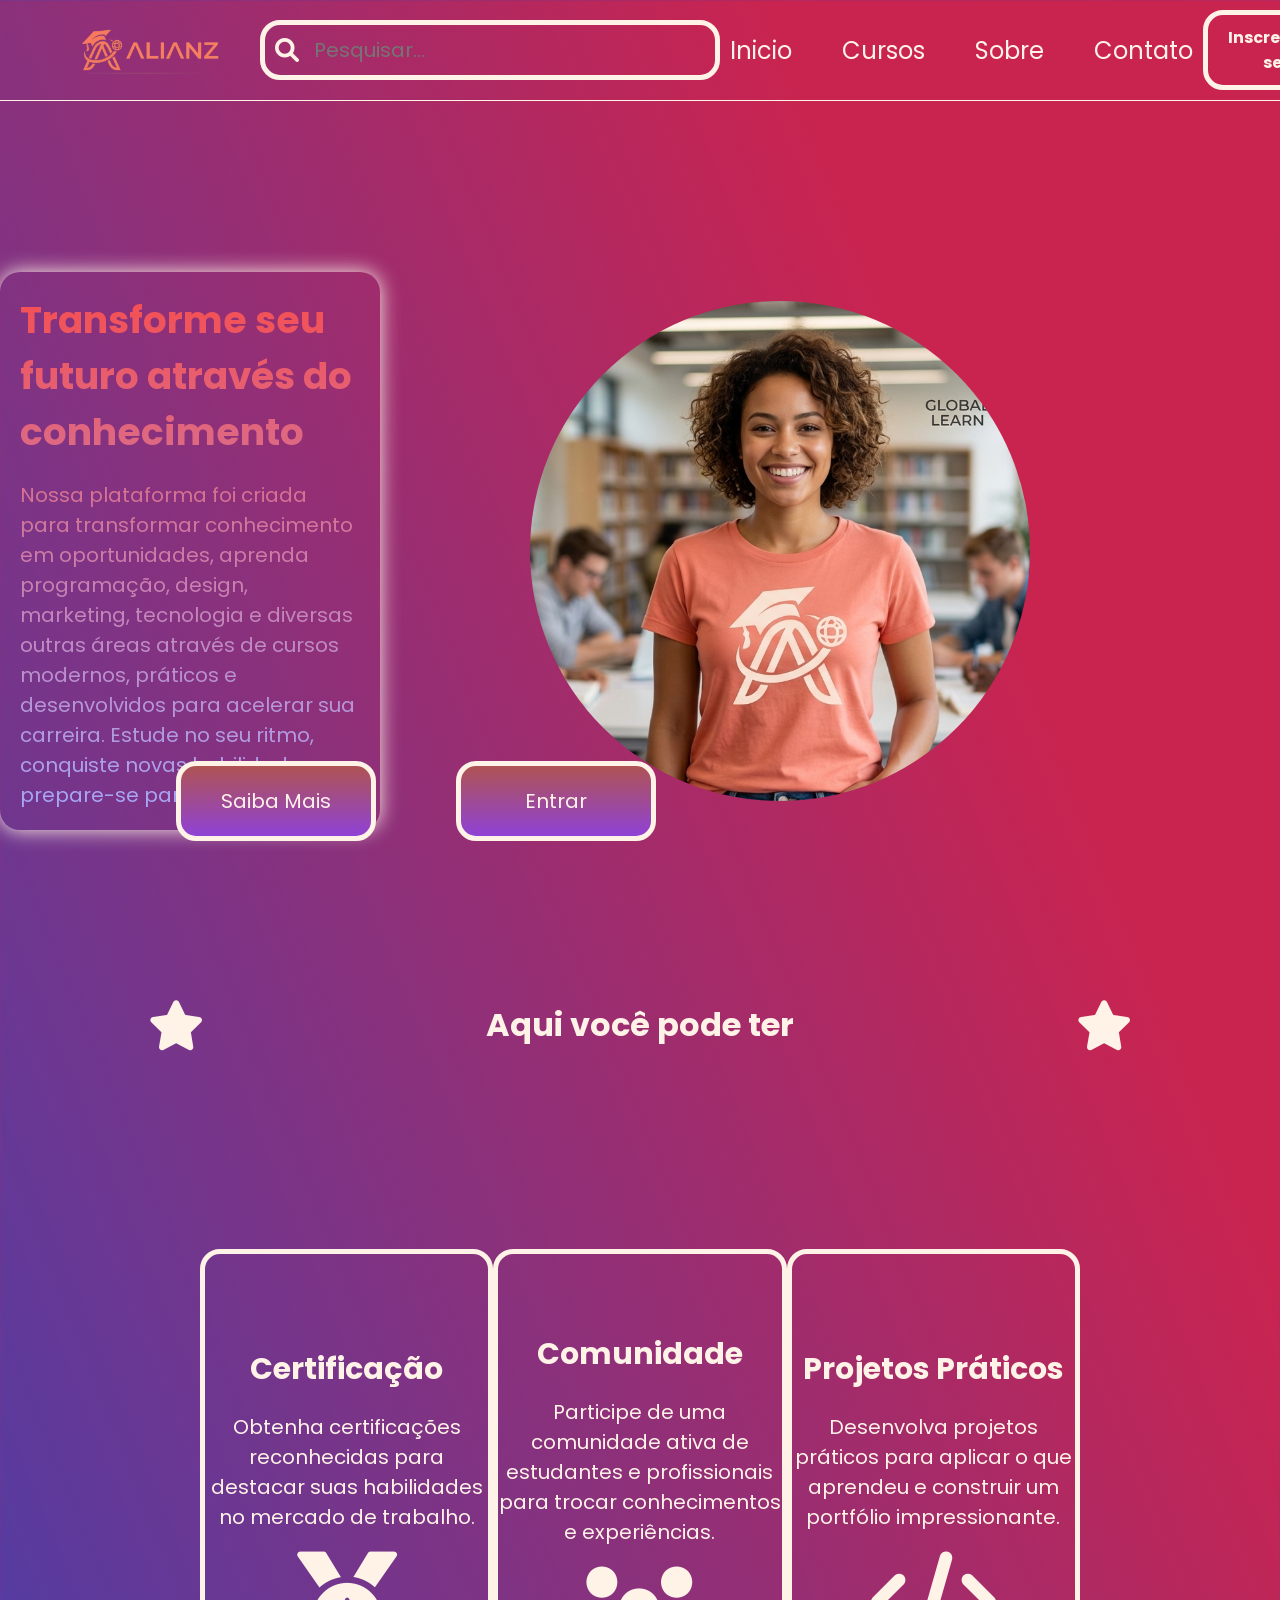
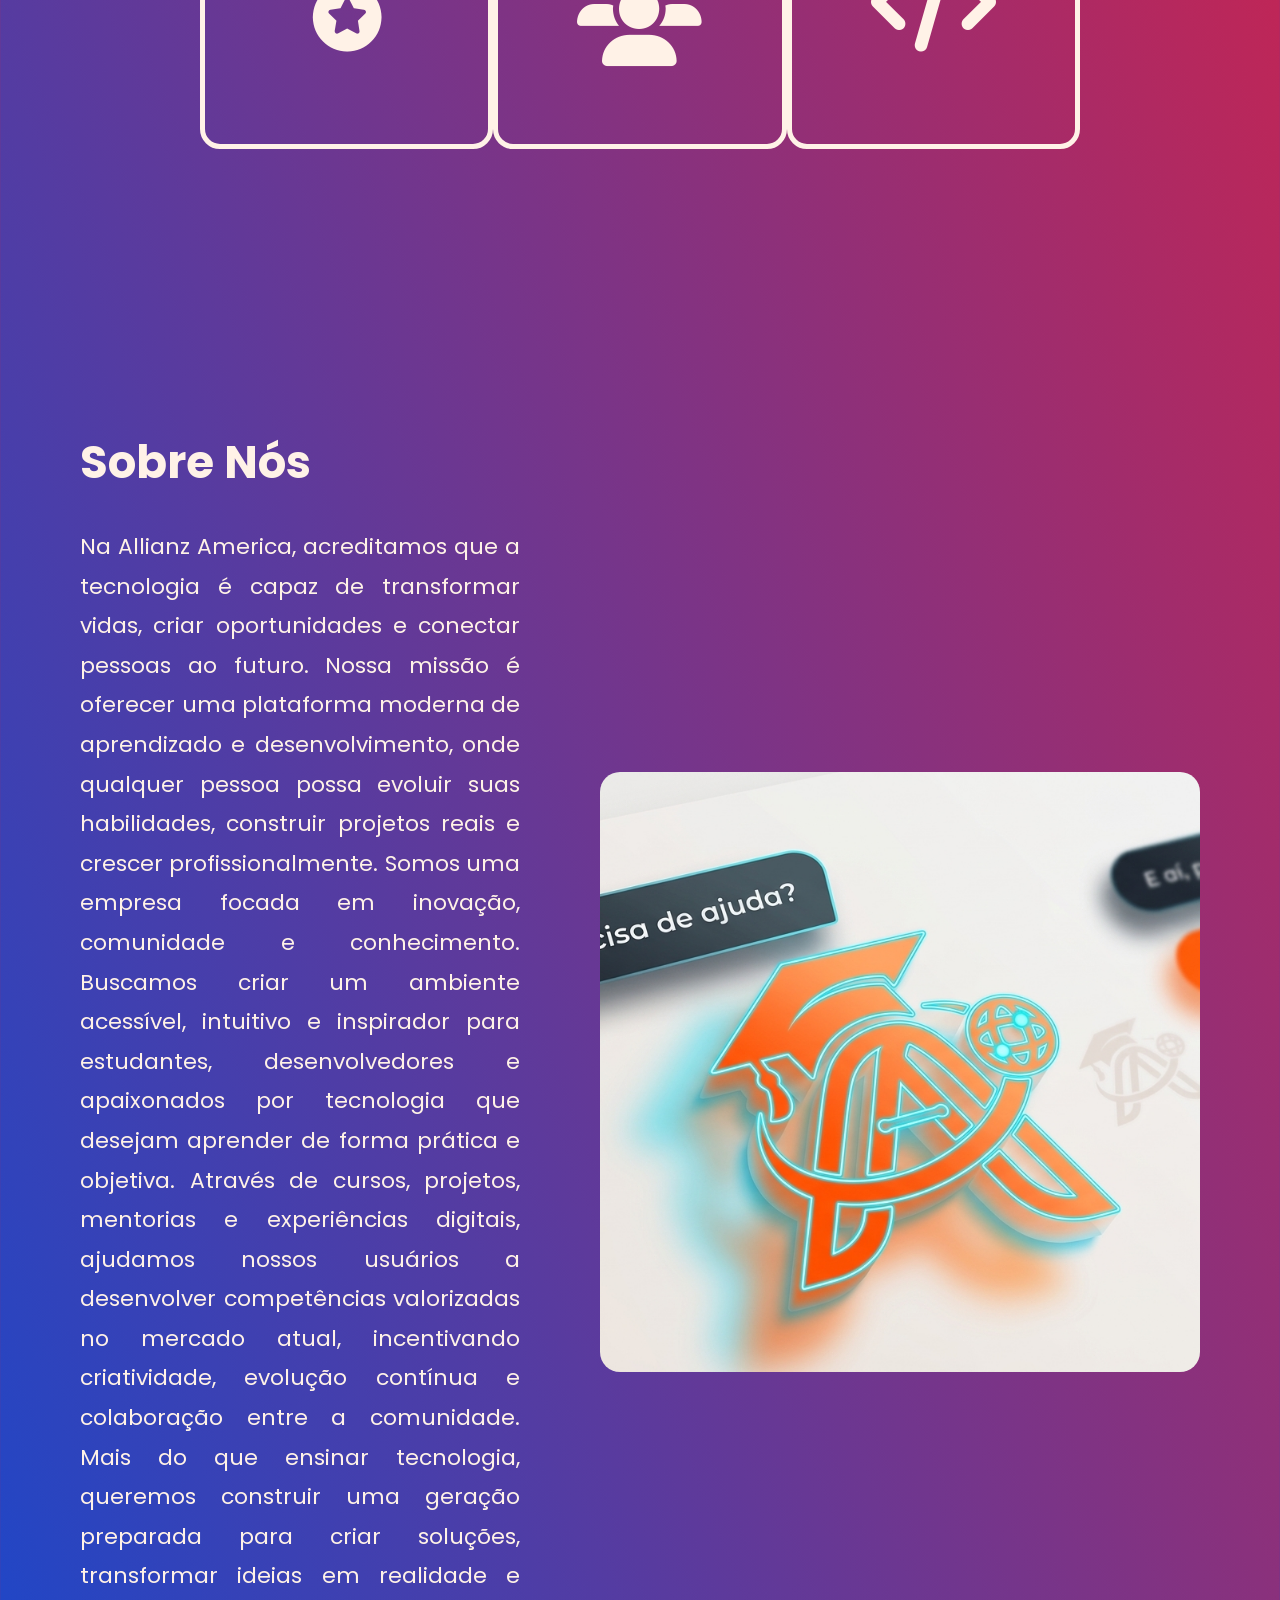
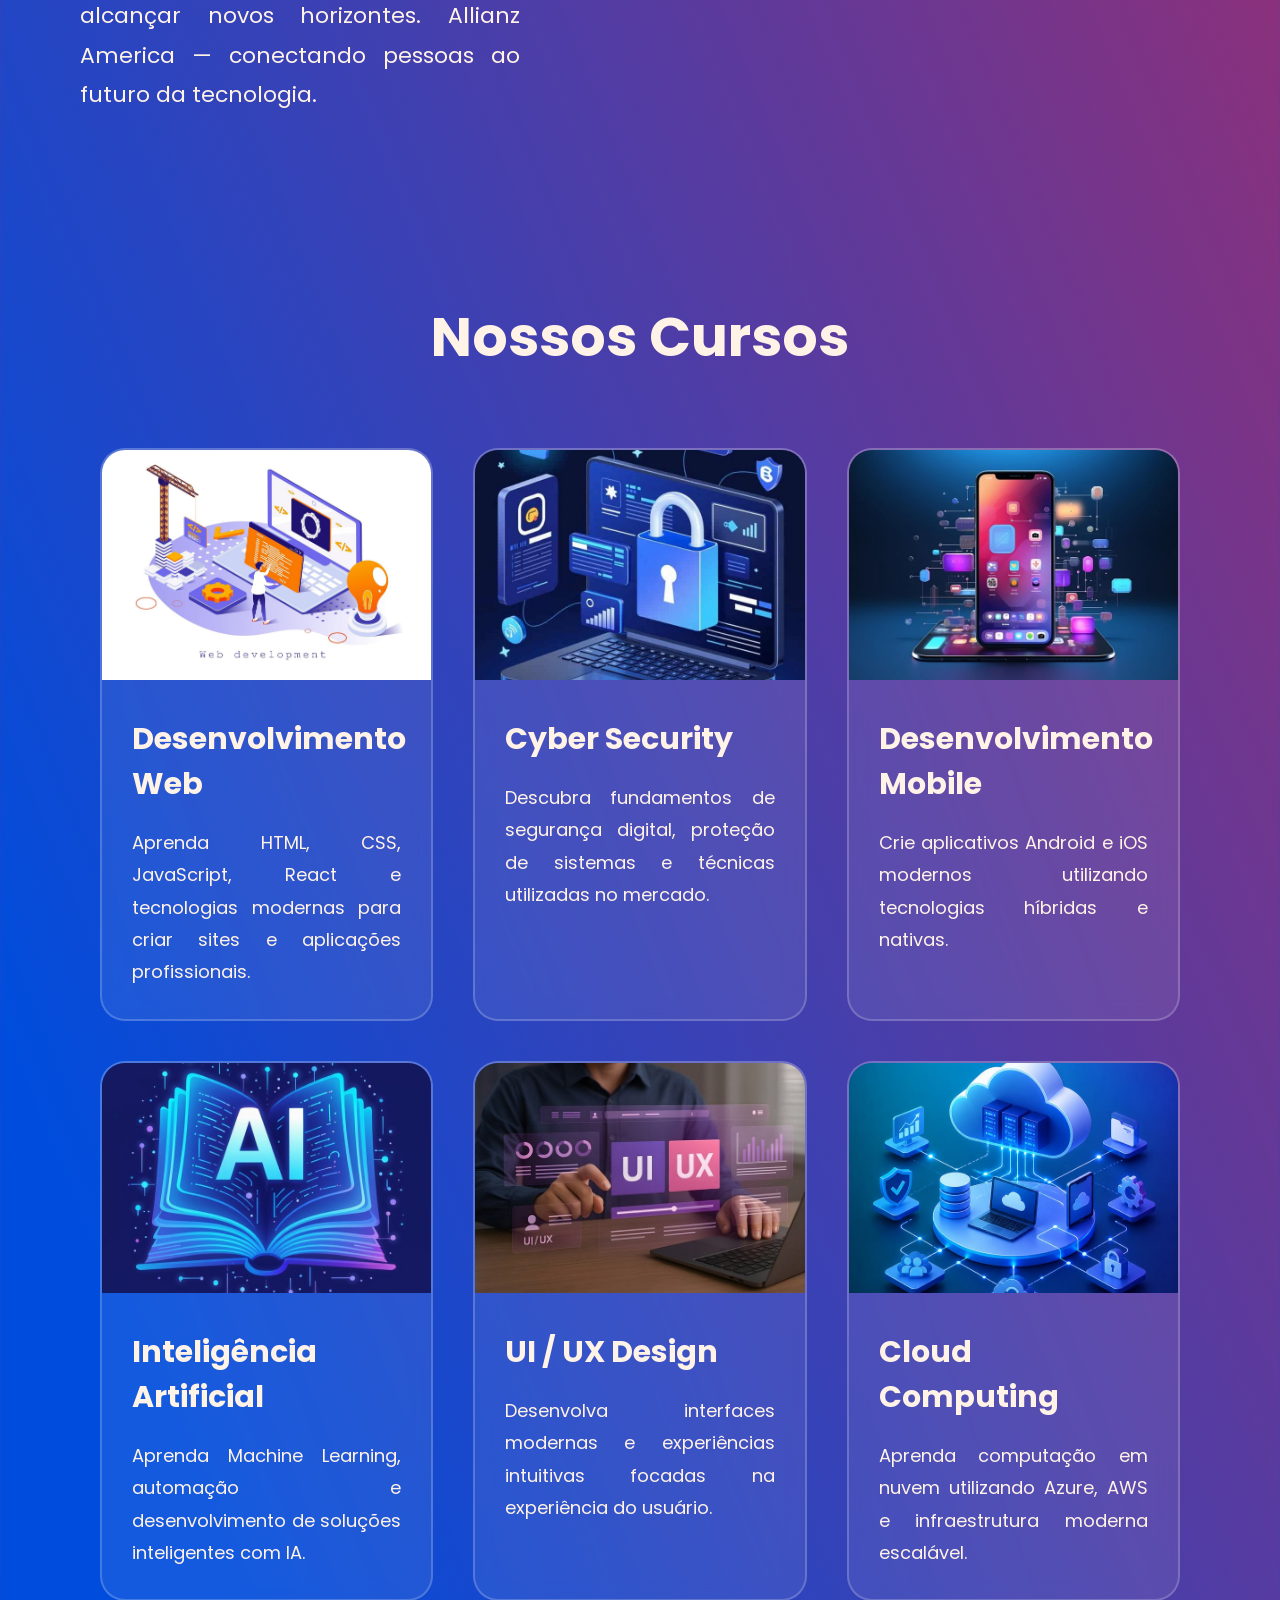
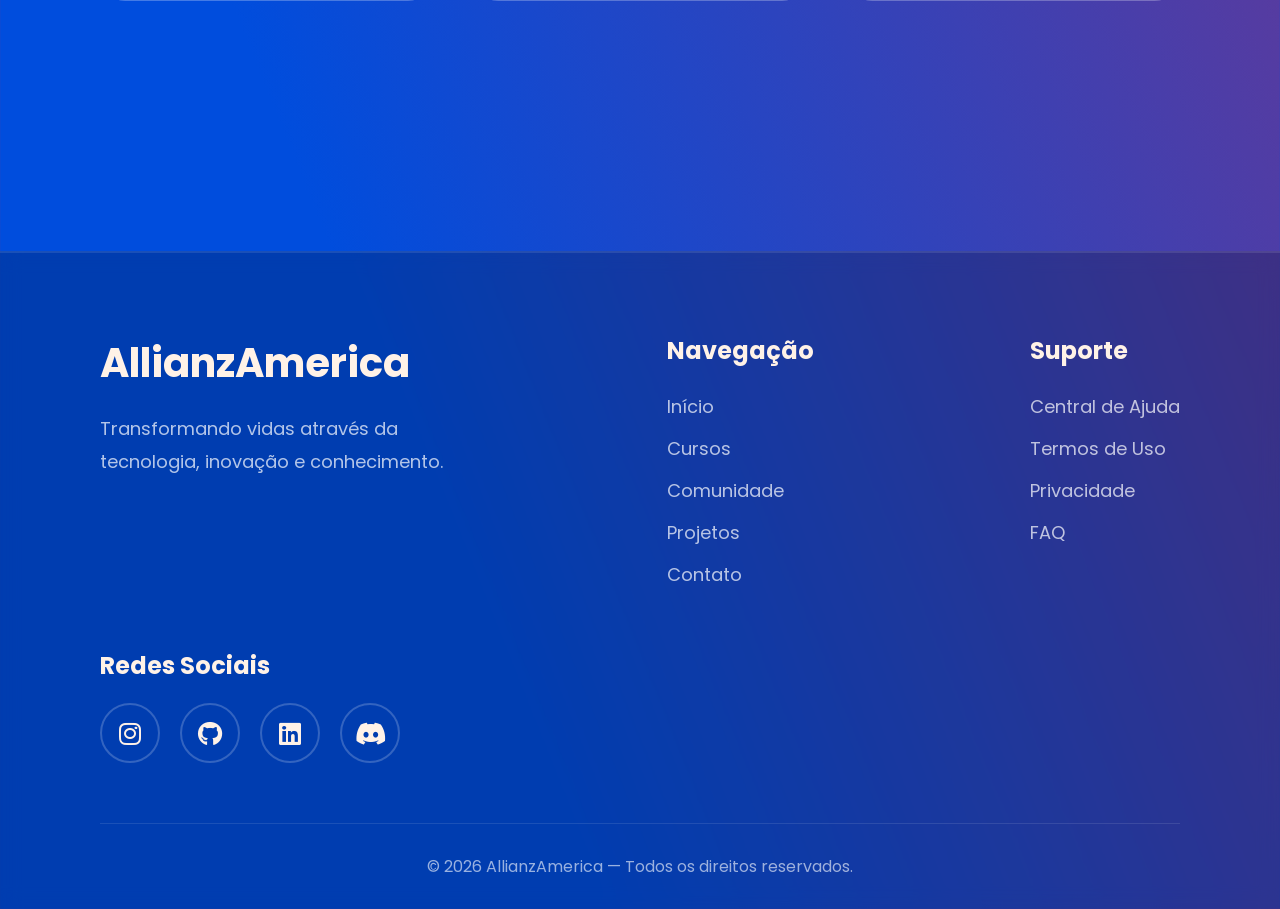
<file: index.html>
<!doctype html>
<html lang="pt-BR">

<head>
  <meta charset="UTF-8" />
  <meta name="viewport" content="width=device-width, initial-scale=1.0" />
  <title>AllianzAmerica</title>
  <meta name="description" content="Um desenvolvimento de um site para você adquirir diversos conhecimentos" />
  <link rel="stylesheet" href="style.css" />
  <link rel="stylesheet" href="https://cdnjs.cloudflare.com/ajax/libs/font-awesome/6.0.0/css/all.min.css">
  <link rel="icon" href="assets/logosite.png" type="image/png">
</head>

<body>
  <!--Cabeçalho AlianzAmerica-->
  <header class="cabecalho">
    <!--Logo da Empresa-->
    <img class="cabecalho-logo" src="assets/ola.png" alt="Logo da empresa" />
    <!--Caixa de Pesquisa-->
    <div class="barra-de-pesquisa">
      <label for="lupa-pesquisa">
        <i class="fa-solid fa-magnifying-glass"></i>
      </label>
      <input type="text" id="lupa-pesquisa" placeholder="Pesquisar..." />
    </div>
    <nav class="cabecalho-menu">
      <a class="cabecalho-menu-item" href="">Inicio</a>
      <a class="cabecalho-menu-item" href="">Cursos</a>
      <a class="cabecalho-menu-item" href="">Sobre</a>
      <a class="cabecalho-menu-item" href="">Contato</a>
    </nav>
    <div class="cabecalho-botao">
      <a href=""><button>Inscrever-se</button></a>
      <a href=""><button>Entrar</button></a>
    </div>
  </header>
  <!--conteúdo principal-->
  <main class="conteudo">
    <section class="conteudo-principal">
      <div class="conteudo-titulo">
        <h1 class="titulo">Transforme seu futuro
          <span> através do conhecimento</span>
        </h1>
        <p>Nossa plataforma foi criada para transformar conhecimento em oportunidades, aprenda programação, design, marketing, tecnologia e diversas outras áreas através de cursos modernos, práticos e desenvolvidos para acelerar sua carreira. Estude no seu ritmo, conquiste novas habilidades e prepare-se para o futuro.</p>
      </div>
      <img class="secao-imagem" src="assets/fundo.png" alt="Imagem da seção" />
      <div class="conteudo-btn">
        <a href=""><button>Saiba Mais</button></a>
        <a href=""><button>Entrar</button></a>
      </div>
    </section>
    <!--Conteúdo Secundário-->
    <div class="linha-divisao">
      <h1>Aqui você pode ter</h1>
      <i class="fa-solid fa-star estrela"></i>
      <i class="fa-solid fa-star estrela1"></i>
    </div>
    <section class="conteudo-secundario">
      <div class="cards-certificacao">
        <div class="card">

          <h2>Certificação</h2>
          <p>Obtenha certificações reconhecidas para destacar suas habilidades no mercado de trabalho.</p>
          <i class="fa-solid fa-medal icons"></i>
        </div>
        <div class="card">
          <h2>Comunidade</h2>
          <p>Participe de uma comunidade ativa de estudantes e profissionais para trocar conhecimentos e experiências.
          </p>
          <i class="fa-solid fa-users comunidade icons"></i>
        </div>
        <div class="card">
          <h2>Projetos Práticos</h2>
          <p>Desenvolva projetos práticos para aplicar o que aprendeu e construir um portfólio impressionante.</p>
          <i class="fa-solid fa-code icons"></i>
        </div>
      </div>
    </section>
    <section class="sessao-sobre">
      <div class="sobre-conteudo">
        <div class="sobre-texto">
          <h1>Sobre Nós</h1>

          <p>
            Na Allianz America, acreditamos que a tecnologia é capaz de transformar vidas, criar oportunidades e
            conectar pessoas ao futuro. Nossa missão é oferecer uma plataforma moderna de aprendizado e desenvolvimento,
            onde qualquer pessoa possa evoluir suas habilidades, construir projetos reais e crescer profissionalmente.

            Somos uma empresa focada em inovação, comunidade e conhecimento. Buscamos criar um ambiente acessível,
            intuitivo e inspirador para estudantes, desenvolvedores e apaixonados por tecnologia que desejam aprender de
            forma prática e objetiva.

            Através de cursos, projetos, mentorias e experiências digitais, ajudamos nossos usuários a desenvolver
            competências valorizadas no mercado atual, incentivando criatividade, evolução contínua e colaboração entre
            a comunidade.

            Mais do que ensinar tecnologia, queremos construir uma geração preparada para criar soluções, transformar
            ideias em realidade e alcançar novos horizontes.

            Allianz America — conectando pessoas ao futuro da tecnologia.
          </p>
        </div>
        <img class="sobre-imagem" src="assets/logoia.png">
      </div>
    </section>
    <section class="cursos">
      <h1>Nossos Cursos</h1>
      <div class="cards-cursos">
        <div class="card-curso">
          <img src="assets/Devweb.jpg" alt="Curso Desenvolvimento Web">
          <div class="curso-texto">
            <h2>Desenvolvimento Web</h2>
            <p>
              Aprenda HTML, CSS, JavaScript, React e tecnologias modernas
              para criar sites e aplicações profissionais.
            </p>
          </div>
        </div>

        <div class="card-curso">
          <img src="assets/Cyber security.jpg" alt="Curso Cyber Security">

          <div class="curso-texto">
            <h2>Cyber Security</h2>
            <p>
              Descubra fundamentos de segurança digital, proteção
              de sistemas e técnicas utilizadas no mercado.
            </p>
          </div>
        </div>

        <div class="card-curso">
          <img src="assets/mobile" alt="Curso Desenvolvimento Mobile">
          <div class="curso-texto">
            <h2>Desenvolvimento Mobile</h2>
            <p>
              Crie aplicativos Android e iOS modernos utilizando
              tecnologias híbridas e nativas.
            </p>
          </div>
        </div>

        <div class="card-curso">
          <img src="assets/imgia" alt="Curso Inteligência Artificial">
          <div class="curso-texto">
            <h2>Inteligência Artificial</h2>
            <p>
              Aprenda Machine Learning, automação e desenvolvimento
              de soluções inteligentes com IA.
            </p>
          </div>
        </div>

        <div class="card-curso">
          <img src="assets/ux.jpg" alt="Curso UI UX">
          <div class="curso-texto">
            <h2>UI / UX Design</h2>
            <p>
              Desenvolva interfaces modernas e experiências intuitivas
              focadas na experiência do usuário.
            </p>
          </div>
        </div>

        <div class="card-curso">
          <img src="assets/cloud.jpg" alt="Curso Cloud Computing">
          <div class="curso-texto">
            <h2>Cloud Computing</h2>
            <p>
              Aprenda computação em nuvem utilizando Azure, AWS
              e infraestrutura moderna escalável.
            </p>
          </div>
        </div>
      </div>
    </section>
    <!--Rodapé-->
    <footer class="footer">
      <div class="footer-container">
        <div class="footer-logo">
          <h1>AllianzAmerica</h1>
          <p>
            Transformando vidas através da tecnologia,
            inovação e conhecimento.
          </p>
        </div>
        <div class="footer-links">
          <h2>Navegação</h2>
          <a href="#">Início</a>
          <a href="#">Cursos</a>
          <a href="#">Comunidade</a>
          <a href="#">Projetos</a>
          <a href="#">Contato</a>
        </div>
        <div class="footer-links">
          <h2>Suporte</h2>
          <a href="#">Central de Ajuda</a>
          <a href="#">Termos de Uso</a>
          <a href="#">Privacidade</a>
          <a href="#">FAQ</a>
        </div>
        <div class="footer-social">
          <h2>Redes Sociais</h2>
          <div class="social-icons">
            <a href="#">
              <i class="fa-brands fa-instagram"></i>
            </a>
            <a href="#">
              <i class="fa-brands fa-github"></i>
            </a>
            <a ref="#">
              <i class="fa-brands fa-linkedin"></i>
            </a>
            <a href="#">
              <i class="fa-brands fa-discord"></i>
            </a>
          </div>
        </div>
      </div>
      <div class="footer-bottom">
        <p>
          © 2026 AllianzAmerica — Todos os direitos reservados.
        </p>
      </div>
    </footer>
  </main>
</body>

</html>
</file>
<file: style.css>
@import url("https://fonts.googleapis.com/css2?family=Poppins:ital,wght@0,100;0,200;0,300;0,400;0,500;0,600;0,700;0,800;0,900;1,100;1,200;1,300;1,400;1,500;1,600;1,700;1,800;1,900&display=swap");

* {
  font-family: "Poppins", sans-serif;
  padding: 0;
  margin: 0;
  box-sizing: border-box;

}

body {
  background: linear-gradient(68.15deg, #004ddd 16.62%, #c92450 85.61%);
  font-size: 100%;
  min-height: 100vh;
}

.cabecalho {
  display: flex;
  gap: 10px;
  padding: 50px;
  height: 3px;
  flex-direction: row;
  align-items: center;
  justify-content: space-around;
}

.cabecalho-menu {
  text-decoration: none;
  font-weight: 400;
  display: flex;
  gap: 50px;
  font-size: 24px;
  font-family: "Poppins", sans-serif;
  justify-content: space-between;
  align-items: center;

}

.cabecalho-menu-item {
  color: #fff2e7;
  transition: all 0.5s ease;
  outline: none;
  text-decoration: none;
}

.cabecalho-menu-item:hover {
  letter-spacing: 3px;
  color: #fff2e7;
  font-weight: 400;
  text-decoration: none;
  font-family: "Poppins", sans-serif;
}

.cabecalho-menu-item:active {
  letter-spacing: 3px;
  color: black;
  transform: translateY(10px);
  transition: 100ms;
}

.cabecalho-logo {
  display: flex;
  align-items: baseline;
  width: 200px;
  justify-content: space-between;
  object-fit: cover;


}

.barra-de-pesquisa {
  display: flex;
  flex-direction: row;
  align-items: center;
  width: 650px;
  height: 60px;
  border-radius: 20px;
  background: transparent;
  border: 5px solid #fff2e7;
  padding-left: 10px;
  color: #fff2e7;
  font-family: "Poppins", sans-serif;
  font-size: 1.5rem;
}

.barra-de-pesquisa::placeholder {
  font-size: 20px;
  font-family: "Courier New", Courier, monospace;
  color: #fff2e7;
  opacity: 1%;
}

#lupa-pesquisa {
  background: transparent;
  border: none;
  color: #fff2e7;
  font-size: 20px;
  font-family: "Poppins", sans-serif;
  margin: 15px;
  outline: none;
}

.cabecalho-botao {
  display: flex;
  justify-content: space-around;
  align-items: center;
  gap: 50px;
}

.cabecalho-botao button {
  padding: 10px 20px;
  background: transparent;
  border: 5px solid #fff2e7;
  border-radius: 20px;
  font-size: 1rem;
  font-family: "Poppins", sans-serif;
  color: #fff2e7;
  cursor: pointer;
  font-weight: bold;
  transition: all 0.5s ease;
}

.cabecalho-botao button:hover {
  background: #fff2e7;
  color: #c92450;
  border: 5px solid transparent;
  transform: scale(1.1);
}


/* Estilos para a seção de conteúdo */

.conteudo {
  border-top: 0.4px solid #fff2e7;

}

.conteudo-principal {
  height: 100vh;
  display: flex;
  flex-direction: row;
  align-items: center;
  justify-content: center;
  gap: px;
}

.conteudo-titulo {
  gap: 20px;
  box-shadow: #fff2e7 0px 0px 20px;
  padding: 20px;
  display: flex;
  flex-direction: column;
  font-family: "Poppins", sans-serif;
  font-size: 25px;
  background: linear-gradient(#f84b4b, #a3abff);
  -webkit-background-clip: text;
  background-clip: text;
  color: transparent;
  border-radius: 20px;
}

.conteudo-titulo p {
  font-size: 20px;

}


.secao-imagem {
  display: flex;
  width: 500px;
  height: 500px;
  border-radius: 400px;
  object-fit: cover;
  object-position: center;
  clip-path: circle(50% at 50% 50%);
  border-radius: 15px;
  position: relative;
  left: 150px;
}

.conteudo-btn {
  position: relative;
  top: 250px;
  right: 55%;
  display: flex;
  justify-content: space-around;
  gap: 20%;

}

.conteudo-btn button {
  padding: 20px 10px;
  width: 200px;
  font-family: poppins, sans-serif;
  color: rgb(161, 138, 138);
  background-color: transparent;
  font-size: 20px;
  background: linear-gradient(#af5353, #8f42d6);
  border: 5px solid #fff2e7;
  border-radius: 20px;
  color: #fff2e7;
  cursor: pointer;
  transition: all 0.5s ease;
}

.conteudo-btn button:hover {
  background: #fff2e7;
  color: #c92450;
  border: 5px solid transparent;
  transform: scale(1.1);
}

/* Estilos para a seção de conteúdo secundário */
.linha-divisao {
  width: 80%;
  margin: 0 auto;
  display: flex;
  justify-content: center;
  align-items: center;
  position: relative;
}

.conteudo-secundario {
  height: 100vh;
}

.linha-divisao h1 {
  position: relative;
  align-items: center;
  justify-content: center;
  color: #fff2e7
}

.estrela1 {
  position: absolute;
  left: 20px;
  font-size: 50px;
  color: #fff2e7;
}

.estrela {
  position: absolute;
  right: 20px;
  font-size: 50px;
  color: #fff2e7;
}

.cards-certificacao {

  display: flex;
  justify-content: space-around;
  align-items: center;
  padding: 200px;

}

.card {
  display: flex;
  flex-direction: column;
  align-items: center;
  justify-content: center;
  gap: 20px;
  width: 400px;
  height: 500px;
  background: transparent;
  border: 5px solid #fff2e7;
  border-radius: 20px;
  color: #fff2e7;
  text-align: center;
  font-size: 20px;
  transition: all 0.1s ease;
}

.card:hover {
  border: 5px solid #fff2e7;
  transform: scale(1.1);
}

.icons {
  bottom: 20px;
  font-size: 100px;
  color: #fff2e7;
}

.sessao-sobre {
  min-height: 100vh;
  display: flex;
  justify-content: center;
  align-items: center;
  padding: 80px;
}

.sobre-conteudo {
  display: flex;
  align-items: center;
  justify-content: center;
  gap: 80px;
  max-width: 1400px;
}

.sobre-texto {
  display: flex;
  flex-direction: column;
  gap: 30px;
}

.sobre-texto h1 {
  color: #fff2e7;
  font-size: 45px;
}

.sobre-texto p {
  line-height: 1.8;
  color: #fff2e7;

  max-width: 700px;

  text-align: justify;

  font-size: 22px;
}

.sobre-imagem {
  width: 600px;
  height: 600px;

  object-fit: cover;

  border-radius: 20px;
}

.cursos {
  min-height: 100vh;

  padding: 100px;

  display: flex;
  flex-direction: column;
  align-items: center;
}

.cursos h1 {
  color: #fff2e7;

  font-size: 55px;

  margin-bottom: 70px;

  font-family: "Poppins", sans-serif;
}

.cards-cursos {
  display: grid;

  grid-template-columns: repeat(3, 1fr);

  gap: 40px;

  width: 100%;

  max-width: 1600px;
}

.card-curso {
  background: rgba(255, 255, 255, 0.08);

  border: 2px solid rgba(255, 255, 255, 0.2);

  border-radius: 25px;

  overflow: hidden;

  backdrop-filter: blur(10px);

  transition: 0.4s ease;
}

.card-curso:hover {
  transform: translateY(-10px);

  box-shadow: 0 0 25px rgba(255, 255, 255, 0.2);
}

.card-curso img {
  width: 100%;

  height: 230px;

  object-fit: cover;
}

.curso-texto {
  padding: 30px;

  display: flex;
  flex-direction: column;

  gap: 20px;
}

.curso-texto h2 {
  color: #fff2e7;

  font-size: 30px;
}

.curso-texto p {
  color: #fff2e7;

  font-size: 18px;

  line-height: 1.8;

  text-align: justify;
}

/* Estilizando rodapé */

.footer {
  margin-top: 150px;
  background: rgba(0, 0, 0, 0.2);
  backdrop-filter: blur(10px);
  border-top: 2px solid rgba(255, 255, 255, 0.1);
  padding: 80px 100px 30px;
}

.footer-container {
  display: flex;
  justify-content: space-between;
  flex-wrap: wrap;
  gap: 60px;
}

.footer-logo {
  max-width: 350px;
}

.footer-logo h1 {
  color: #fff2e7;
  font-size: 40px;
  margin-bottom: 20px;
}

.footer-logo p {
  color: rgba(255, 255, 255, 0.7);
  line-height: 1.8;
  font-size: 18px;
}

.footer-links {
  display: flex;
  flex-direction: column;
  gap: 15px;
}

.footer-links h2 {
  color: #fff2e7;
  margin-bottom: 10px;
  font-size: 24px;
}

.footer-links a {
  color: rgba(255, 255, 255, 0.7);
  text-decoration: none;
  transition: 0.3s ease;
  font-size: 18px;
}

.footer-links a:hover {
  color: #fff2e7;
  transform: translateX(5px);
}

.footer-social h2 {
  color: #fff2e7;
  margin-bottom: 20px;
  font-size: 24px;
}

.social-icons {
  display: flex;
  gap: 20px;
}

.social-icons a {
  width: 60px;
  height: 60px;
  border-radius: 50%;
  border: 2px solid rgba(255, 255, 255, 0.2);
  display: flex;
  justify-content: center;
  align-items: center;
  color: #fff2e7;
  font-size: 25px;
  text-decoration: none;
  transition: 0.4s ease;
}

.social-icons a:hover {
  background: #fff2e7;

  color: #c92450;

  transform: translateY(-10px);
}

.footer-bottom {
  margin-top: 60px;
  padding-top: 30px;
  border-top: 1px solid rgba(255, 255, 255, 0.1);
  text-align: center;
}

.footer-bottom p {
  color: rgba(255, 255, 255, 0.6);
  font-size: 16px;
}

/* ============ RESPONSIVIDADE - TABLET ============ */
@media (max-width: 1024px) {
  .cabecalho {
    padding: 20px;
    gap: 15px;
    flex-wrap: wrap;
  }

  .cabecalho-logo {
    width: 120px;
  }

  .barra-de-pesquisa {
    width: 300px;
    height: 45px;
    font-size: 1rem;
  }

  .cabecalho-menu {
    gap: 25px;
    font-size: 16px;
  }

  .cabecalho-botao {
    gap: 15px;
  }

  .cabecalho-botao button {
    padding: 8px 15px;
    font-size: 0.9rem;
  }

  .conteudo-principal {
    flex-direction: column;
    height: auto;
    padding: 40px 20px;
    gap: 30px;
  }

  .conteudo-titulo {
    font-size: 18px;
    padding: 15px;
  }

  .conteudo-titulo p {
    font-size: 14px;
  }

  .secao-imagem {
    width: 300px;
    height: 300px;
    left: 0;
  }

  .conteudo-btn {
    position: relative;
    top: 0;
    right: 0;
    flex-direction: row;
    gap: 15px;
  }

  .conteudo-btn button {
    flex: 1;
  }

  .cards-certificacao {
    display: grid;
    grid-template-columns: 1fr 1fr;
    padding: 40px 20px;
    gap: 20px;
  }

  .card {
    width: 100%;
    height: 300px;
  }

  .conteudo-secundario {
    height: auto;
  }

  .sobre-conteudo {
    flex-direction: column;
    gap: 30px;
    padding: 0 20px;
  }

  .sobre-texto h1 {
    font-size: 32px;
  }

  .sobre-texto p {
    font-size: 16px;
    max-width: 100%;
  }

  .sobre-imagem {
    width: 100%;
    max-width: 400px;
    height: auto;
  }

  .cards-cursos {
    grid-template-columns: repeat(2, 1fr);
    gap: 20px;
    padding: 0 20px;
  }

  .cursos {
    padding: 50px 20px;
  }

  .cursos h1 {
    font-size: 35px;
    margin-bottom: 40px;
  }

  .footer {
    padding: 40px 20px;
  }

  .footer-container {
    flex-direction: column;
    gap: 30px;
  }
}

/* ============ RESPONSIVIDADE - MOBILE ============ */
@media (max-width: 768px) {
  * {
    font-size: calc(100% - 2px);
  }

  body {
    font-size: 14px;
  }

  /* HEADER MOBILE */
  .cabecalho {
    display: grid;
    grid-template-columns: auto 1fr;
    grid-template-rows: auto auto;
    padding: 12px 15px;
    gap: 12px;
    height: auto;
    align-items: center;
    justify-content: start;
  }

  .cabecalho-logo {
    width: 70px;
    grid-column: 1;
    grid-row: 1;
  }

  .barra-de-pesquisa {
    display: none;
  }

  .cabecalho-menu {
    display: flex;
    flex-direction: row;
    gap: 8px;
    font-size: 12px;
    width: 100%;
    grid-column: 1 / -1;
    grid-row: 2;
    justify-content: space-between;
    padding: 0 5px;
  }

  .cabecalho-menu-item {
    padding: 5px 8px;
    font-size: 12px;
    white-space: nowrap;
  }

  .cabecalho-botao {
    display: flex;
    flex-direction: row;
    gap: 6px;
    width: auto;
    grid-column: 2;
    grid-row: 1;
    justify-content: flex-end;
  }

  .cabecalho-botao button {
    width: auto;
    padding: 6px 10px;
    font-size: 11px;
  }

  /* Seção Principal */
  .conteudo-principal {
    height: auto;
    flex-direction: column;
    padding: 25px 15px;
    gap: 20px;
    min-height: auto;
  }

  .conteudo-titulo {
    font-size: 14px;
    padding: 15px 12px;
    gap: 12px;
    box-shadow: #fff2e7 0px 0px 15px;
  }

  .conteudo-titulo h1 {
    font-size: 20px;
    line-height: 1.3;
  }

  .conteudo-titulo p {
    font-size: 12px;
    line-height: 1.5;
  }

  .titulo {
    font-size: 20px !important;
  }

  .secao-imagem {
    width: 100%;
    max-width: 220px;
    height: 220px;
    left: 0;
    margin: 0 auto;
    display: block;
  }

  .conteudo-btn {
    position: static;
    flex-direction: row;
    gap: 10px;
    justify-content: center;
    width: 100%;
  }

  .conteudo-btn button {
    flex: 1;
    max-width: 150px;
    padding: 10px 12px;
    font-size: 12px;
  }

  /* Seção Secundária */
  .linha-divisao {
    width: 90%;
    margin: 15px auto;
  }

  .linha-divisao h1 {
    font-size: 18px;
  }

  .estrela {
    font-size: 20px;
    right: 5px;
  }

  .estrela1 {
    font-size: 20px;
    left: 5px;
  }

  .conteudo-secundario {
    height: auto;
    padding: 15px 0;
    min-height: auto;
  }

  .cards-certificacao {
    display: grid;
    grid-template-columns: 1fr;
    padding: 15px;
    gap: 15px;
  }

  .card {
    width: 100%;
    height: 280px;
    padding: 15px;
    font-size: 13px;
    gap: 12px;
  }

  .card h2 {
    font-size: 16px;
  }

  .card p {
    font-size: 12px;
    line-height: 1.4;
  }

  .icons {
    font-size: 50px;
  }

  /* Seção Sobre */
  .sessao-sobre {
    min-height: auto;
    padding: 25px 15px;
  }

  .sobre-conteudo {
    display: flex;
    flex-direction: column;
    gap: 20px;
    max-width: 100%;
    align-items: center;
  }

  .sobre-texto h1 {
    color: #fff2e7;
    font-size: 22px;
    text-align: center;
  }

  .sobre-texto p {
    font-size: 13px;
    max-width: 100%;
    line-height: 1.6;
    text-align: justify;
  }

  .sobre-imagem {
    width: 100%;
    max-width: 280px;
    height: auto;
  }

  /* Seção Cursos */
  .cursos {
    min-height: auto;
    padding: 25px 15px;
  }

  .cursos h1 {
    font-size: 22px;
    margin-bottom: 25px;
    text-align: center;
  }

  .cards-cursos {
    display: grid;
    grid-template-columns: 1fr;
    gap: 15px;
    width: 100%;
    max-width: 100%;
  }

  .card-curso {
    background: rgba(255, 255, 255, 0.08);
    border: 2px solid rgba(255, 255, 255, 0.2);
    border-radius: 15px;
    overflow: hidden;
  }

  .card-curso img {
    height: 150px;
  }

  .curso-texto {
    padding: 12px;
    gap: 8px;
  }

  .curso-texto h2 {
    font-size: 16px;
  }

  .curso-texto p {
    font-size: 12px;
    line-height: 1.4;
  }

  /* Footer */
  .footer {
    margin-top: 30px;
    padding: 25px 15px;
  }

  .footer-container {
    display: flex;
    flex-direction: column;
    gap: 20px;
  }

  .footer-logo h1 {
    font-size: 20px;
  }

  .footer-logo p {
    font-size: 12px;
  }

  .footer-links h2 {
    font-size: 14px;
  }

  .footer-links a {
    font-size: 12px;
  }

  .footer-social h2 {
    font-size: 14px;
  }

  .social-icons {
    gap: 10px;
  }

  .social-icons a {
    width: 40px;
    height: 40px;
    font-size: 16px;
  }

  .footer-bottom p {
    font-size: 11px;
  }
}

/* ============ RESPONSIVIDADE - EXTRA SMALL (até 480px) ============ */
@media (max-width: 480px) {
  .cabecalho {
    grid-template-columns: auto 1fr;
    padding: 10px;
    gap: 8px;
  }

  .cabecalho-logo {
    width: 55px;
  }

  .cabecalho-menu {
    font-size: 11px;
    gap: 5px;
    grid-column: 1 / -1;
  }

  .cabecalho-menu-item {
    padding: 4px 6px;
  }

  .cabecalho-botao button {
    padding: 5px 8px;
    font-size: 10px;
  }

  .conteudo-principal {
    padding: 20px 12px;
  }

  .conteudo-titulo h1 {
    font-size: 18px;
  }

  .conteudo-titulo p {
    font-size: 11px;
  }

  .secao-imagem {
    max-width: 180px;
    height: 180px;
  }

  .conteudo-btn button {
    padding: 8px 10px;
    font-size: 11px;
    max-width: 120px;
  }

  .linha-divisao h1 {
    font-size: 16px;
  }

  .estrela,
  .estrela1 {
    font-size: 18px;
  }

  .cards-certificacao {
    padding: 12px;
    gap: 12px;
  }

  .card {
    height: 250px;
    font-size: 12px;
  }

  .card h2 {
    font-size: 15px;
  }

  .card p {
    font-size: 11px;
  }

  .icons {
    font-size: 40px;
  }

  .sobre-texto h1 {
    font-size: 19px;
  }

  .sobre-texto p {
    font-size: 12px;
  }

  .sobre-imagem {
    max-width: 200px;
  }

  .cursos h1 {
    font-size: 19px;
    margin-bottom: 18px;
  }

  .card-curso img {
    height: 120px;
  }

  .curso-texto {
    padding: 10px;
    gap: 6px;
  }

  .curso-texto h2 {
    font-size: 14px;
  }

  .curso-texto p {
    font-size: 11px;
  }

  .footer-logo h1 {
    font-size: 18px;
  }

  .footer-logo p {
    font-size: 11px;
  }

  .footer-links h2,
  .footer-social h2 {
    font-size: 13px;
  }

  .social-icons a {
    width: 36px;
    height: 36px;
    font-size: 14px;
  }
}
</file>
